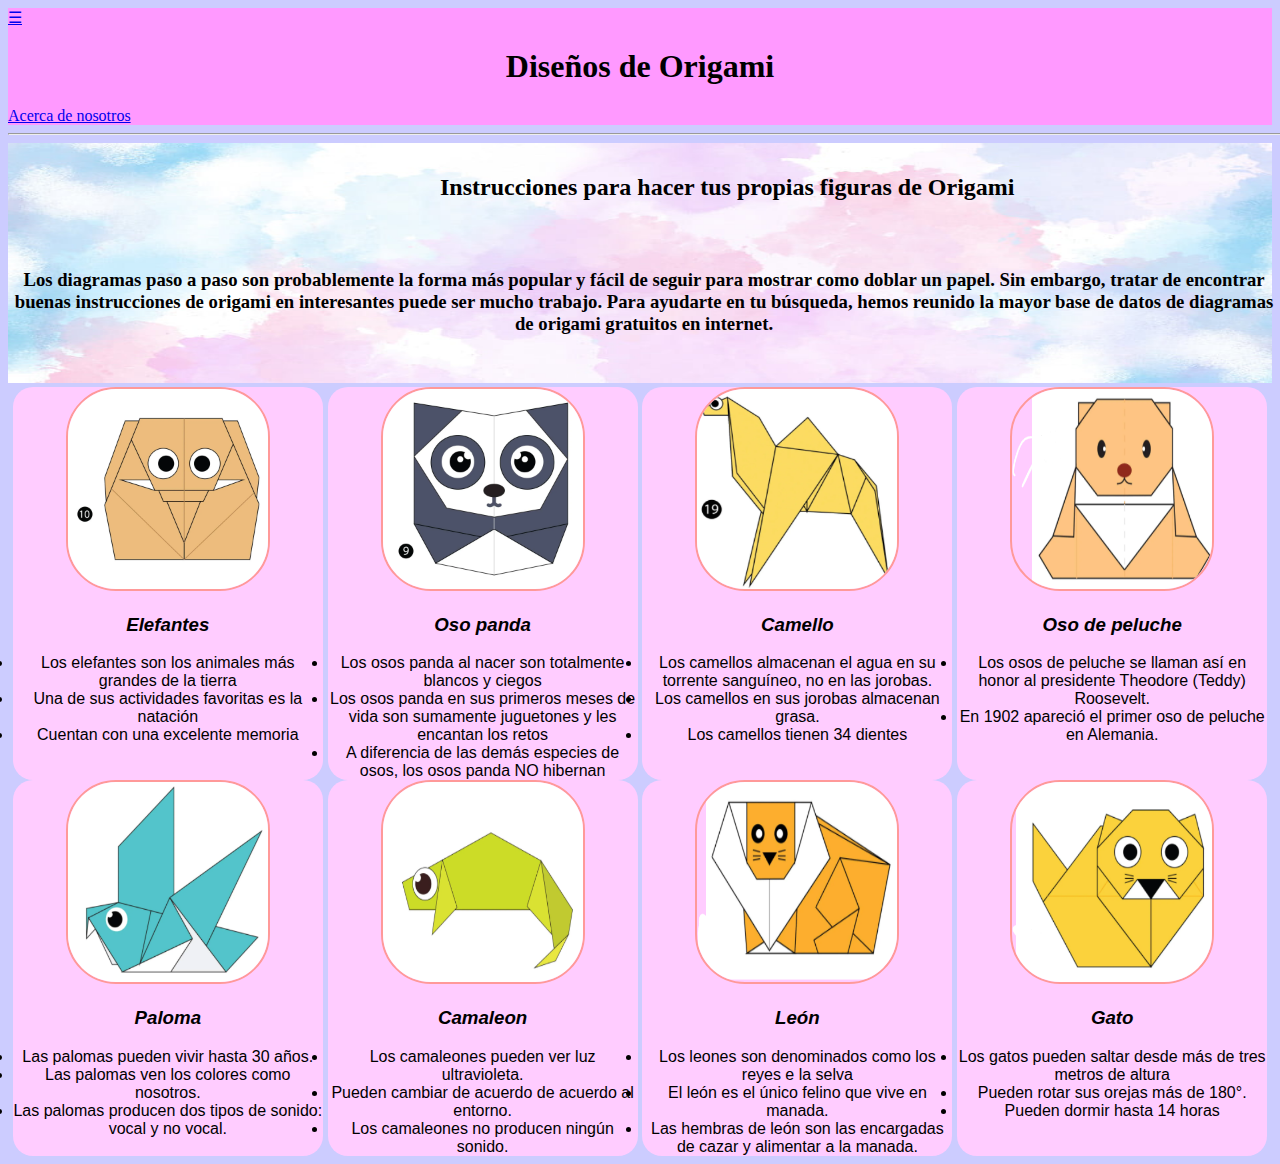
<file: index.html>
<!DOCTYPE html>
<link>
<head>
<title>  MI ORIGAMI </title>
</head>
<link rel="stylesheet" type="text/css" href="style.css"></link>
<body bgcolor="plum">
    <div class="header">
      <div class="menu">
      <div><a href="#"> &#9776;</a></div>
      <div><h1><center>Diseños de Origami</center></h1></div>
      <div><a href="acercaDeNosotros.html">Acerca de nosotros</a></div>
      </div>
    </div>
       
 <hr width =1500 px>

 <div class="bodyimg">
    <img src="body1.jpg" height="240px" width="100%">
    <div class="texto-encima"><center><h2><p>Instrucciones para hacer tus propias figuras de Origami </p></h2></center></div>
    <div class="instrucciones"><center><h3><p>
        Los diagramas paso a paso son probablemente la forma más popular y fácil de seguir para mostrar 
        como doblar un papel. Sin embargo, tratar de encontrar buenas instrucciones de origami en interesantes
        puede ser mucho trabajo. Para ayudarte en tu búsqueda, hemos reunido la mayor base de datos de diagramas 
        de origami gratuitos en internet. 
    </p></h3></center></div>
</div>


<div class="grid">  
    <div class="origami"><center>
 <a href="https://origami.me/elephant/"><img src="elefante.webp" width="200px" height="200px"> </a>
 <h3><i> Elefantes</i></h3>
   
        <li>Los elefantes son los animales más grandes de la tierra</li>
        <li>Una de sus actividades favoritas es la natación</li>
        <li>Cuentan con una excelente memoria</li>
</center> 
    </div>






  
      <div class="origami"><center> 
        <a href="http://origami.me/panda/"><img src="panda.webp"  width="200px" height="200px"></a>
        <h3><i> Oso panda</i></h3>

    <li>Los osos panda al nacer son totalmente blancos y ciegos</li>
    <li>Los osos panda en sus primeros meses de vida son sumamente juguetones y les encantan los retos</li>
    <li>A diferencia de las demás especies de osos, los osos panda NO hibernan</li>
</center> 
</div>





    <div class="origami"><center> 
      <a href="http://origami.me/camel/"><img src="camello.png"  width="200px" height="200px"></a>
      <h3><i> Camello</i></h3>

  <li>Los camellos almacenan el agua en su torrente sanguíneo, no en las jorobas.</li>
  <li>Los camellos en sus jorobas almacenan grasa.</li>
  <li>Los camellos tienen 34 dientes</li>
</center> 
</div>





<div class="origami"><center> 
  <a href="https://origami.me/teddy-bear/"><img src="osopeluche.png"  width="200px" height="200px"></a>
  <h3><i> Oso de peluche</i></h3>

<li>Los osos de peluche se llaman así en honor al presidente Theodore (Teddy) Roosevelt.</li>
<li>En 1902 apareció el primer oso de peluche en Alemania.</li>
</center> 
</div>






<div class="origami"><center> 
  <a href="http://origami.me/pigeon/"><img src="paloma.png"  width="200px" height="200px"></a>
  <h3><i> Paloma</i></h3>

<li>Las palomas pueden vivir hasta 30 años.</li>
<li>Las palomas ven los colores como nosotros.</li>
<li>Las palomas producen dos tipos de sonido: vocal y no vocal. </li>
</center> 
</div>







<div class="origami"><center> 
  <a href="https://origami.me/chameleon/"><img src="camaleon.png"  width="200px" height="200px"></a>
  <h3><i> Camaleon</i></h3>

<li>Los camaleones pueden ver luz ultravioleta.</li>
<li>Pueden cambiar de acuerdo de acuerdo al entorno.</li>
<li>Los camaleones no producen ningún sonido. </li>
</center> 
</div>







<div class="origami"><center> 
  <a href="https://origami.me/lion/"><img src="leon.png"  width="200px" height="200px"></a>
  <h3><i> León</i></h3>

<li>Los leones son denominados como los reyes e la selva</li>
<li>El león es el único felino que vive en manada.</li>
<li>Las hembras de león son las encargadas de cazar y alimentar a la manada. </li>
</center> 
</div>





<div class="origami"><center> 
  <a href="https://origami.me/cat/"><img src="gato.png"  width="200px" height="200px"></a>
  <h3><i> Gato</i></h3>

<li>Los gatos pueden saltar desde más de tres metros de altura</li>
<li>Pueden rotar sus orejas más de 180°.</li>
<li>Pueden dormir hasta 14 horas</li>
</center> 
</div>

</div>


</body>
</html>
</file>
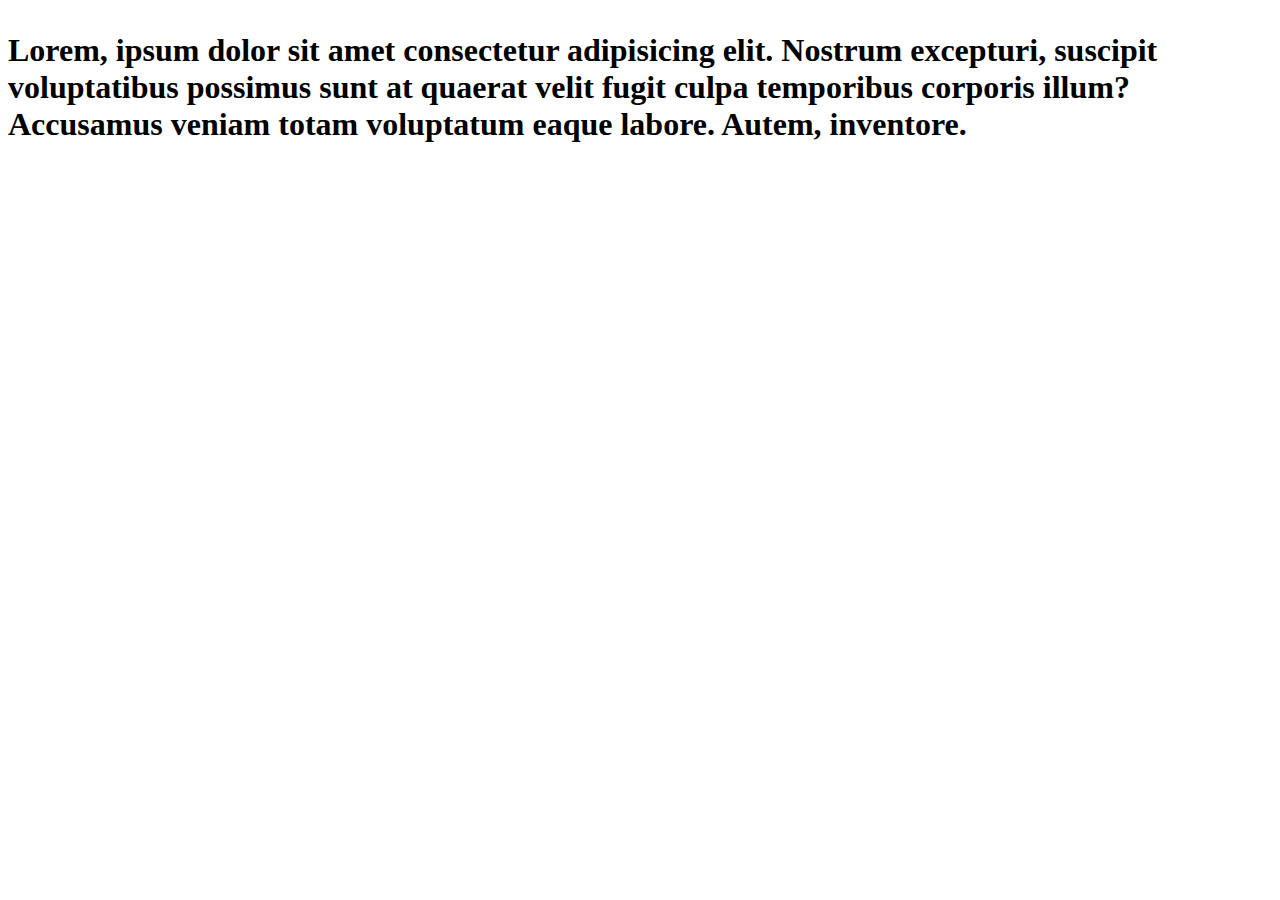
<file: acercaDeNosotros.html>
<!DOCTYPE html>
<html>
    <body>
        <h1>
            <p>
                Lorem, ipsum dolor sit amet consectetur adipisicing elit. 
                Nostrum excepturi, suscipit voluptatibus possimus sunt at quaerat velit fugit 
                culpa temporibus corporis illum? Accusamus veniam totam voluptatum eaque labore.
                 Autem, inventore.
            </p>
        </h1>
    </body>
</html>
</file>
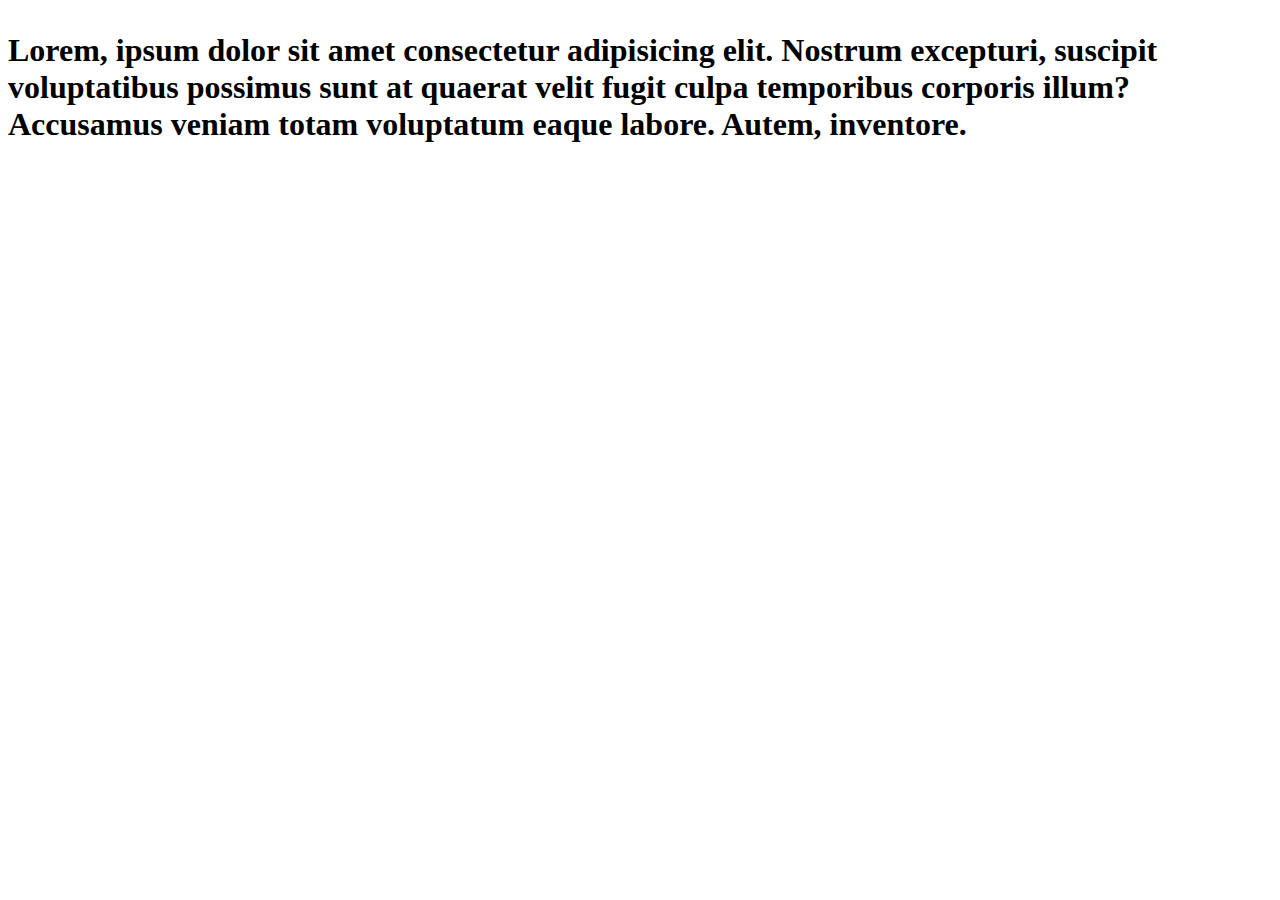
<file: siguenos.html>
<!DOCTYPE html>
<html>
<body>
<h1>
<p>
 Lorem, ipsum dolor sit amet consectetur adipisicing elit. 
Nostrum excepturi, suscipit voluptatibus possimus sunt at quaerat velit fugit 
culpa temporibus corporis illum? Accusamus veniam totam voluptatum eaque labore.
 Autem, inventore.
</p>
</h1>
</body>
</html>
</file>
<file: style.css>
.header{
    background-color:#FF99FF;
}
body{
    background-color: #CCCCFF;
}

.texto-encima{
    position:absolute;
    top: 150px;
    left:440px;
}

.instrucciones{
    position: absolute;
    top:250px;
   
}

.order{
    display: flex;
    flex-wrap: wrap;
    justify-content: space-evenly;
}

.grid{
    display: flex;
    flex-wrap: wrap;
    justify-content: space-evenly;
}

.grid img{
 border:2px solid #FF9999;
 border-radius: 50px;

}

.origami{
    border-radius: 20px;
    background-color:#FFCCFF ;
    width:310px;
    font-family:'Segoe UI', Tahoma, Geneva, Verdana, sans-serif;
}
</file>
